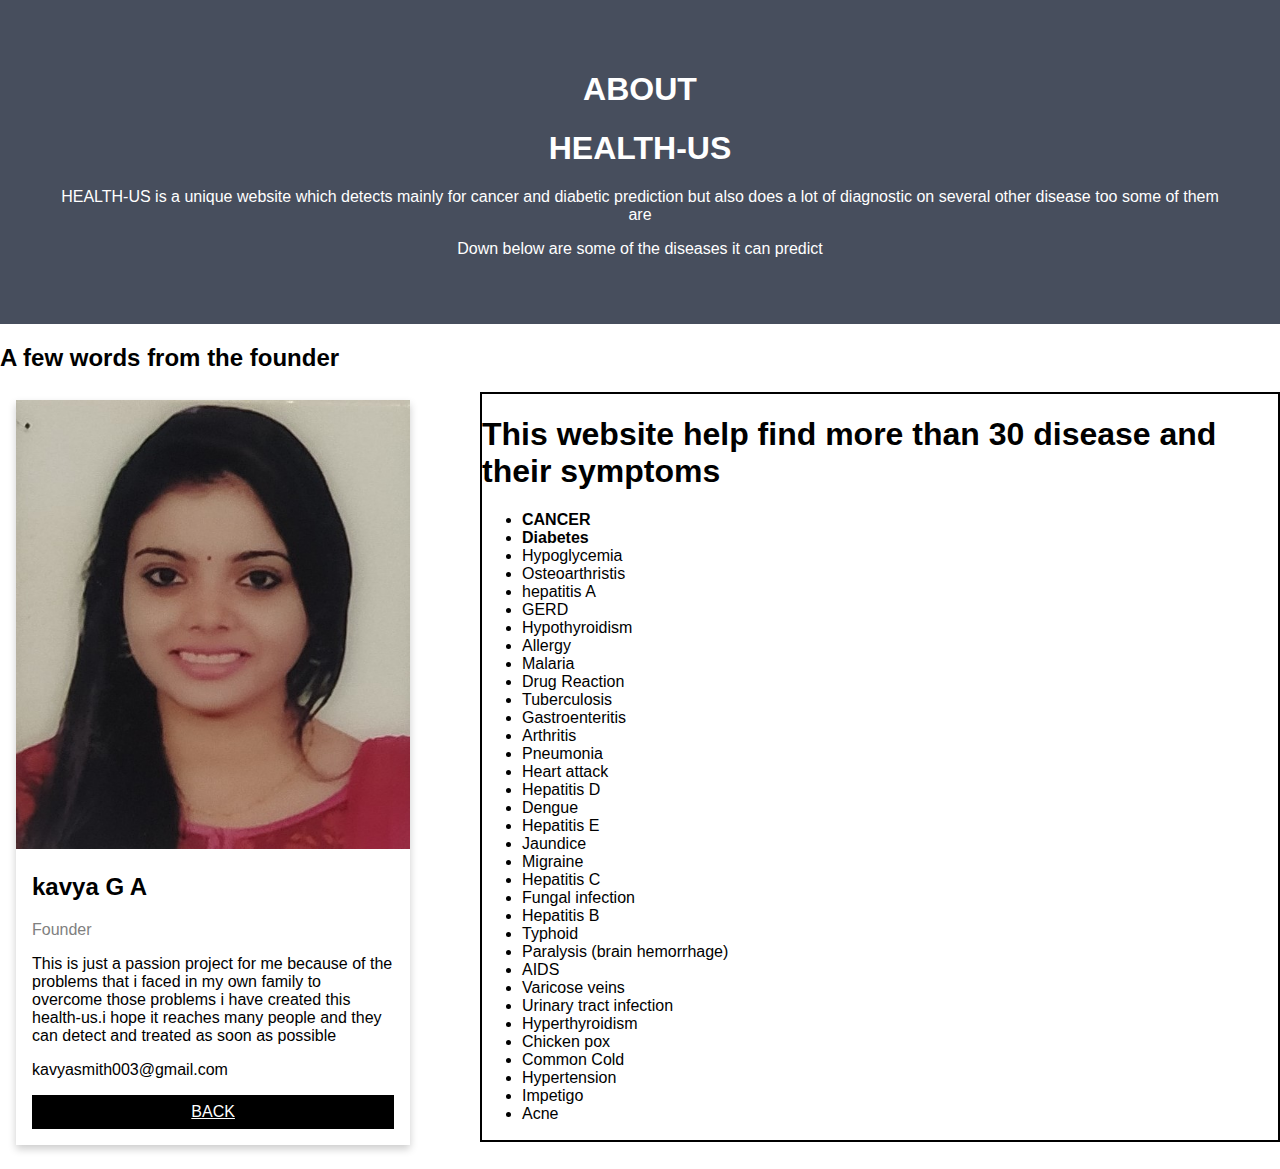
<file: about.html>
<!DOCTYPE html>
<html>
    <head>
        <title>ABOUT</title>
        <meta name="viewport" content="width=device-width, initial-scale=1">
        <link rel="icon" href="pics\healthcare.png" type="image/x-icon">
        <link rel="stylesheet" href="about.css" type="text/css">
    </head>
    <body>
        <div class="about-section">
            <h1>ABOUT</h1>
            <h1>HEALTH-US</h1>
            <p>HEALTH-US is a unique website which detects mainly for cancer and diabetic prediction but also does a lot of diagnostic on several other disease too some of them are</p>
            <p>Down below are some of the diseases it can predict</p>
          </div>
          
          <h2 style="text-align:left">A few words from the founder</h2>
          <div class="row">
            <div class="column">
              <div class="card">
                <img src="pics\123.jpg" alt="pab" style="width:100%" >
                <div class="container">
                  <h2>kavya G A </h2>
                  <p class="title">Founder</p>
                  <p>This is just a passion project for me because of the problems that i faced in my own family to overcome those problems i have created this health-us.i hope it reaches many people and they can detect and treated as soon as possible</p>
                  <p>kavyasmith003@gmail.com</p>
                  <p><a class="button" href="index.html">BACK</a></p>
                </div>
              </div>
            </div>
          
            <div class="details">
              <h1>This website help find more than 30 disease and their symptoms</h1>
              <ul>
                  <li><b>CANCER</b></li>
                  <li><b>Diabetes</b></li>
                  <li>Hypoglycemia</li>
          
                  <li>Osteoarthristis</li>
                  <li>hepatitis A</li>
                  
                  <li>GERD</li>
                  
                  <li>Hypothyroidism</li>
                  <li>Allergy</li>
                  <li>Malaria</li>
                  <li>Drug Reaction </li>
                  <li>Tuberculosis</li>
                 <li>Gastroenteritis</li>
                 <li>Arthritis</li>
                 <li>Pneumonia</li>
                 <li>Heart attack</li>
                 <li>Hepatitis D</li>
                 <li>Dengue</li>
                 <li>Hepatitis E</li>
                 <li>Jaundice</li>
                 
              
                 <li>Migraine</li>
                 <li> Hepatitis C</li>
                 <li>Fungal infection</li>
                 <li>Hepatitis B</li>
                 <li>Typhoid</li>
                 <li>Paralysis (brain hemorrhage)</li>
                 <li>AIDS</li>
                 <li>Varicose veins</li>
                 <li>Urinary tract infection</li>
                 <li>Hyperthyroidism</li>
              
                 <li>Chicken pox</li>
                 <li>Common Cold</li>
                 
                
                 <li>Hypertension</li>
                 <li>Impetigo</li>
                 <li>Acne</li>
               
              </ul>
            </div>

    </body>
</html>
</file>
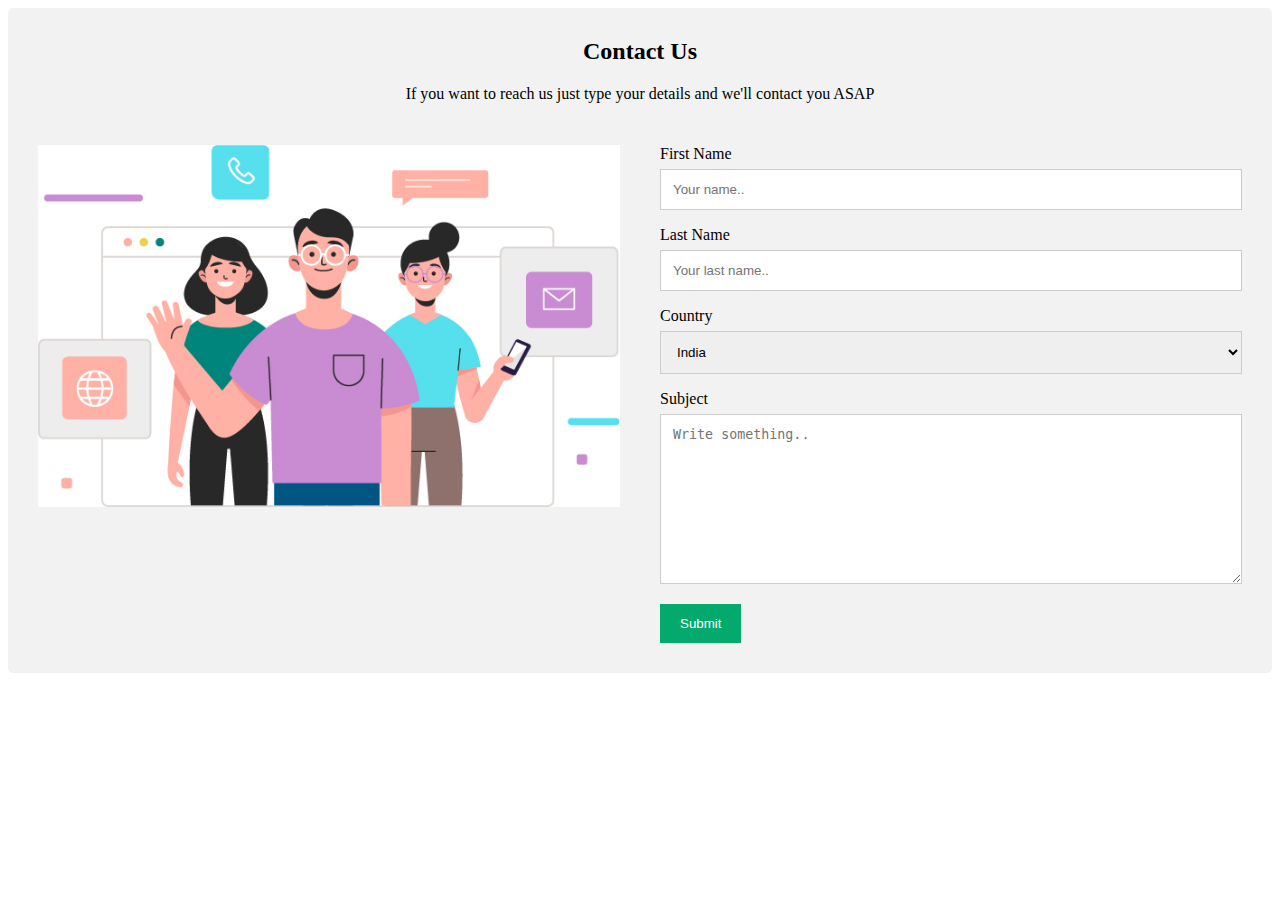
<file: contact.html>
<!DOCTYPE html>
<html>
    <head>
        <title>CONTACT</title>
        <meta name="viewport" content="width=device-width, initial-scale=1">
        <link rel="stylesheet" href="contact.css" type="text/css">
        <link rel="icon" href="pics\healthcare.png" type="image/x-icon">
    </head>
    <body>
        <div class="container">
            <div style="text-align:center">
              <h2>Contact Us</h2>
              <p>If you want to reach us just type your details and we'll contact you ASAP </p>
            </div>
            <div class="row">
              <div class="column">
                <img src="pics\2480558.jpg" style="width:100%">
              </div>
              <div class="column">
                <form action="/action_page.php">
                  <label for="fname">First Name</label>
                  <input type="text" id="fname" name="firstname" placeholder="Your name..">
                  <label for="lname">Last Name</label>
                  <input type="text" id="lname" name="lastname" placeholder="Your last name..">
                  <label for="country">Country</label>
                  <select id="country" name="country">
                    <option value="india">India</option>
                    <option value="australia">Australia</option>
                    <option value="canada">Canada</option>
                    <option value="usa">USA</option>
                  </select>
                  <label for="subject">Subject</label>
                  <textarea id="subject" name="subject" placeholder="Write something.." style="height:170px"></textarea>
                  <input type="submit" value="Submit">
                </form>
              </div>
            </div>
          </div>
    </body>
</html>
</file>
<file: about.css>
body {
    font-family: Arial, Helvetica, sans-serif;
    margin: 0;
  }
  
  html {
    box-sizing: border-box;
  }
  
  *, *:before, *:after {
    box-sizing: inherit;
  }
  
  .column {
    float: left;
    width: 33.3%;
    margin-bottom: 16px;
    padding: 0 8px;
  }
  
  .card {
    box-shadow: 0 4px 8px 0 rgba(0, 0, 0, 0.2);
    margin: 8px;
  }
  
  .about-section {
    padding: 50px;
    text-align: center;
    background-color: #474e5d;
    color: white;
  }
  
  .container {
    padding: 0 16px;
  }
  
  .container::after, .row::after {
    content: "";
    clear: both;
    display: table;
  }
  
  .title {
    color: grey;
  }
  
  .button {
    border: none;
    outline: 0;
    display: inline-block;
    padding: 8px;
    color: white;
    background-color: #000;
    text-align: center;
    cursor: pointer;
    width: 100%;
  }
  
  .button:hover {
    background-color: #555;
  }
  
  @media screen and (max-width: 650px) {
    .column {
      width: 100%;
      display: block;
    }
  }
  .details {
    border:2px solid black;
    height: 750px;
    width: 800px;
    float:right;
  }
</file>
<file: contact.css>
* {
    box-sizing: border-box;
  }
  
  /* Style inputs */
  input[type=text], select, textarea {
    width: 100%;
    padding: 12px;
    border: 1px solid #ccc;
    margin-top: 6px;
    margin-bottom: 16px;
    resize: vertical;
  }
  
  input[type=submit] {
    background-color: #04AA6D;
    color: white;
    padding: 12px 20px;
    border: none;
    cursor: pointer;
  }
  
  input[type=submit]:hover {
    background-color: #45a049;
  }
  
  /* Style the container/contact section */
  .container {
    border-radius: 5px;
    background-color: #f2f2f2;
    padding: 10px;
  }
  
  /* Create two columns that float next to eachother */
  .column {
    float: left;
    width: 50%;
    margin-top: 6px;
    padding: 20px;
  }
  
  /* Clear floats after the columns */
  .row:after {
    content: "";
    display: table;
    clear: both;
  }
  
  /* Responsive layout - when the screen is less than 600px wide, make the two columns stack on top of each other instead of next to each other */
  @media screen and (max-width: 600px) {
    .column, input[type=submit] {
      width: 100%;
      margin-top: 0;
    }
  }
</file>
